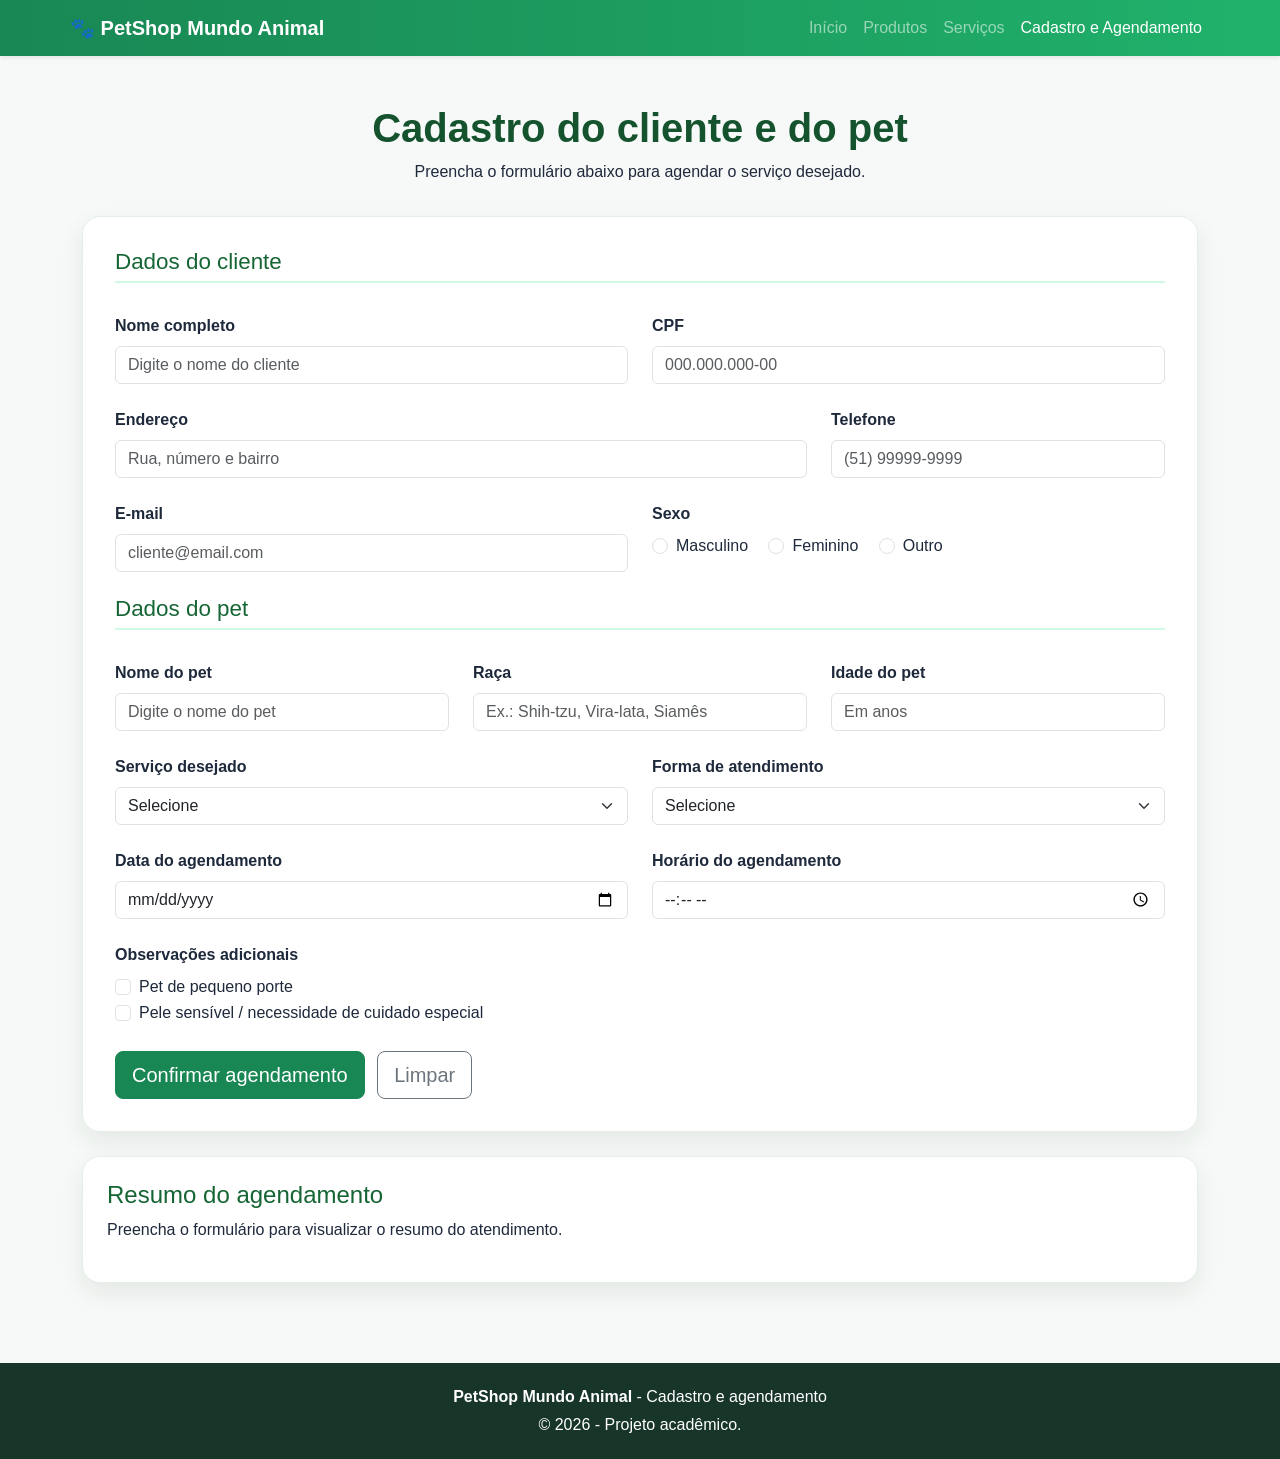
<file: cadastro.html>
<!DOCTYPE html>
<html lang="pt-BR">
<head>
  <meta charset="UTF-8">
  <meta name="viewport" content="width=device-width, initial-scale=1.0">
  <title>PetShop Mundo Animal - Cadastro e Agendamento</title>
  <link href="https://cdn.jsdelivr.net/npm/bootstrap@5.3.3/dist/css/bootstrap.min.css" rel="stylesheet">
  <link rel="stylesheet" href="style.css">
</head>
<body>
  <header class="site-header shadow-sm">
    <nav class="navbar navbar-expand-lg navbar-dark container" aria-label="Navegação principal">
      <a class="navbar-brand fw-bold" href="index.html">🐾 PetShop Mundo Animal</a>
      <button class="navbar-toggler" type="button" data-bs-toggle="collapse" data-bs-target="#menuPrincipal" aria-controls="menuPrincipal" aria-expanded="false" aria-label="Abrir menu">
        <span class="navbar-toggler-icon"></span>
      </button>
      <div class="collapse navbar-collapse" id="menuPrincipal">
        <ul class="navbar-nav ms-auto">
          <li class="nav-item"><a class="nav-link" href="index.html">Início</a></li>
          <li class="nav-item"><a class="nav-link" href="produtos.html">Produtos</a></li>
          <li class="nav-item"><a class="nav-link" href="servicos.html">Serviços</a></li>
          <li class="nav-item"><a class="nav-link active" href="cadastro.html">Cadastro e Agendamento</a></li>
        </ul>
      </div>
    </nav>
  </header>

  <main class="container py-5">
    <div class="section-title">
      <h1>Cadastro do cliente e do pet</h1>
      <p>Preencha o formulário abaixo para agendar o serviço desejado.</p>
    </div>

    <!-- Formulário exigido pela atividade -->
    <form id="agendamentoForm" class="form-card needs-validation" novalidate>
      <div class="row g-4">
        <div class="col-12">
          <h2 class="form-section-title">Dados do cliente</h2>
        </div>

        <div class="col-md-6">
          <label for="nomeCliente" class="form-label">Nome completo</label>
          <input type="text" class="form-control" id="nomeCliente" placeholder="Digite o nome do cliente" required>
          <div class="invalid-feedback">Informe o nome do cliente.</div>
        </div>

        <div class="col-md-6">
          <label for="cpf" class="form-label">CPF</label>
          <input type="text" class="form-control" id="cpf" placeholder="000.000.000-00" required>
          <div class="invalid-feedback">Informe o CPF.</div>
        </div>

        <div class="col-md-8">
          <label for="endereco" class="form-label">Endereço</label>
          <input type="text" class="form-control" id="endereco" placeholder="Rua, número e bairro" required>
          <div class="invalid-feedback">Informe o endereço.</div>
        </div>

        <div class="col-md-4">
          <label for="telefone" class="form-label">Telefone</label>
          <input type="tel" class="form-control" id="telefone" placeholder="(51) 99999-9999" required>
          <div class="invalid-feedback">Informe o telefone.</div>
        </div>

        <div class="col-md-6">
          <label for="email" class="form-label">E-mail</label>
          <input type="email" class="form-control" id="email" placeholder="cliente@email.com" required>
          <div class="invalid-feedback">Informe um e-mail válido.</div>
        </div>

        <div class="col-md-6">
          <span class="form-label d-block">Sexo</span>
          <div class="form-check form-check-inline">
            <input class="form-check-input" type="radio" name="sexo" id="sexoMasculino" value="Masculino" required>
            <label class="form-check-label" for="sexoMasculino">Masculino</label>
          </div>
          <div class="form-check form-check-inline">
            <input class="form-check-input" type="radio" name="sexo" id="sexoFeminino" value="Feminino" required>
            <label class="form-check-label" for="sexoFeminino">Feminino</label>
          </div>
          <div class="form-check form-check-inline">
            <input class="form-check-input" type="radio" name="sexo" id="sexoOutro" value="Outro" required>
            <label class="form-check-label" for="sexoOutro">Outro</label>
          </div>
        </div>

        <div class="col-12">
          <h2 class="form-section-title">Dados do pet</h2>
        </div>

        <div class="col-md-4">
          <label for="nomePet" class="form-label">Nome do pet</label>
          <input type="text" class="form-control" id="nomePet" placeholder="Digite o nome do pet" required>
          <div class="invalid-feedback">Informe o nome do pet.</div>
        </div>

        <div class="col-md-4">
          <label for="raca" class="form-label">Raça</label>
          <input type="text" class="form-control" id="raca" placeholder="Ex.: Shih-tzu, Vira-lata, Siamês" required>
          <div class="invalid-feedback">Informe a raça do pet.</div>
        </div>

        <div class="col-md-4">
          <label for="idade" class="form-label">Idade do pet</label>
          <input type="number" class="form-control" id="idade" min="0" max="30" placeholder="Em anos" required>
          <div class="invalid-feedback">Informe a idade do pet.</div>
        </div>

        <div class="col-md-6">
          <label for="servico" class="form-label">Serviço desejado</label>
          <select class="form-select" id="servico" required>
            <option value="">Selecione</option>
            <option>Banho</option>
            <option>Tosa</option>
          </select>
          <div class="invalid-feedback">Selecione um serviço.</div>
        </div>

        <div class="col-md-6">
          <label for="metodo" class="form-label">Forma de atendimento</label>
          <select class="form-select" id="metodo" required>
            <option value="">Selecione</option>
            <option>Tele-busca</option>
            <option>Entrega no local</option>
          </select>
          <div class="invalid-feedback">Selecione a forma de atendimento.</div>
        </div>

        <div class="col-md-6">
          <label for="dataAgendamento" class="form-label">Data do agendamento</label>
          <input type="date" class="form-control" id="dataAgendamento" required>
          <div class="invalid-feedback">Selecione a data.</div>
        </div>

        <div class="col-md-6">
          <label for="horaAgendamento" class="form-label">Horário do agendamento</label>
          <input type="time" class="form-control" id="horaAgendamento" min="08:00" max="18:00" required>
          <div class="invalid-feedback">Selecione o horário.</div>
        </div>

        <div class="col-12">
          <span class="form-label d-block">Observações adicionais</span>
          <div class="form-check">
            <input class="form-check-input" type="checkbox" id="portePequeno">
            <label class="form-check-label" for="portePequeno">Pet de pequeno porte</label>
          </div>
          <div class="form-check">
            <input class="form-check-input" type="checkbox" id="peleSensivel">
            <label class="form-check-label" for="peleSensivel">Pele sensível / necessidade de cuidado especial</label>
          </div>
        </div>

        <div class="col-12">
          <button type="submit" class="btn btn-success btn-lg">Confirmar agendamento</button>
          <button type="reset" class="btn btn-outline-secondary btn-lg ms-2">Limpar</button>
        </div>
      </div>
    </form>

    <section class="mt-4">
      <div class="summary-card" id="resumoAgendamento" aria-live="polite">
        <h2 class="h4">Resumo do agendamento</h2>
        <p>Preencha o formulário para visualizar o resumo do atendimento.</p>
      </div>
    </section>
  </main>

  <footer class="site-footer">
    <div class="container text-center">
      <p class="mb-1"><strong>PetShop Mundo Animal</strong> - Cadastro e agendamento</p>
      <p class="mb-0">© <span id="currentYear"></span> - Projeto acadêmico.</p>
    </div>
  </footer>

  <script src="https://cdn.jsdelivr.net/npm/bootstrap@5.3.3/dist/js/bootstrap.bundle.min.js"></script>
  <script src="script.js"></script>
</body>
</html>
</file>
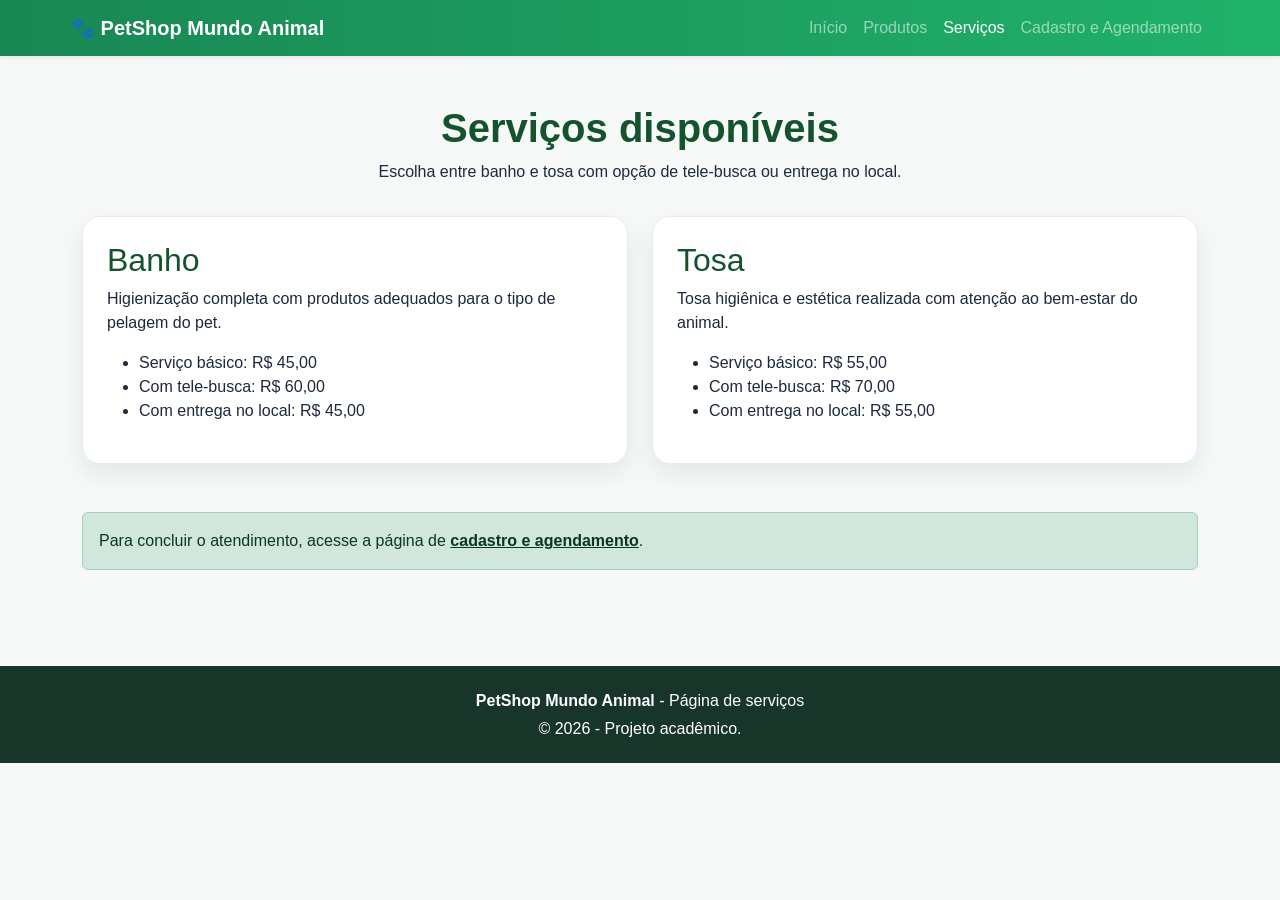
<file: servicos.html>
<!DOCTYPE html>
<html lang="pt-BR">
<head>
  <meta charset="UTF-8">
  <meta name="viewport" content="width=device-width, initial-scale=1.0">
  <title>PetShop Mundo Animal - Serviços</title>
  <link href="https://cdn.jsdelivr.net/npm/bootstrap@5.3.3/dist/css/bootstrap.min.css" rel="stylesheet">
  <link rel="stylesheet" href="style.css">
</head>
<body>
  <header class="site-header shadow-sm">
    <nav class="navbar navbar-expand-lg navbar-dark container" aria-label="Navegação principal">
      <a class="navbar-brand fw-bold" href="index.html">🐾 PetShop Mundo Animal</a>
      <button class="navbar-toggler" type="button" data-bs-toggle="collapse" data-bs-target="#menuPrincipal" aria-controls="menuPrincipal" aria-expanded="false" aria-label="Abrir menu">
        <span class="navbar-toggler-icon"></span>
      </button>
      <div class="collapse navbar-collapse" id="menuPrincipal">
        <ul class="navbar-nav ms-auto">
          <li class="nav-item"><a class="nav-link" href="index.html">Início</a></li>
          <li class="nav-item"><a class="nav-link" href="produtos.html">Produtos</a></li>
          <li class="nav-item"><a class="nav-link active" href="servicos.html">Serviços</a></li>
          <li class="nav-item"><a class="nav-link" href="cadastro.html">Cadastro e Agendamento</a></li>
        </ul>
      </div>
    </nav>
  </header>

  <main class="container py-5">
    <div class="section-title">
      <h1>Serviços disponíveis</h1>
      <p>Escolha entre banho e tosa com opção de tele-busca ou entrega no local.</p>
    </div>

    <div class="row g-4">
      <div class="col-md-6">
        <article class="service-card h-100">
          <h2>Banho</h2>
          <p>Higienização completa com produtos adequados para o tipo de pelagem do pet.</p>
          <ul>
            <li>Serviço básico: R$ 45,00</li>
            <li>Com tele-busca: R$ 60,00</li>
            <li>Com entrega no local: R$ 45,00</li>
          </ul>
        </article>
      </div>

      <div class="col-md-6">
        <article class="service-card h-100">
          <h2>Tosa</h2>
          <p>Tosa higiênica e estética realizada com atenção ao bem-estar do animal.</p>
          <ul>
            <li>Serviço básico: R$ 55,00</li>
            <li>Com tele-busca: R$ 70,00</li>
            <li>Com entrega no local: R$ 55,00</li>
          </ul>
        </article>
      </div>
    </div>

    <section class="mt-5">
      <div class="alert alert-success" role="alert">
        Para concluir o atendimento, acesse a página de <a href="cadastro.html" class="alert-link">cadastro e agendamento</a>.
      </div>
    </section>
  </main>

  <footer class="site-footer">
    <div class="container text-center">
      <p class="mb-1"><strong>PetShop Mundo Animal</strong> - Página de serviços</p>
      <p class="mb-0">© <span id="currentYear"></span> - Projeto acadêmico.</p>
    </div>
  </footer>

  <script src="https://cdn.jsdelivr.net/npm/bootstrap@5.3.3/dist/js/bootstrap.bundle.min.js"></script>
  <script src="script.js"></script>
</body>
</html>
</file>
<file: style.css>
/* Estilos gerais do projeto */
body {
  font-family: Arial, Helvetica, sans-serif;
  background: #f6f9f7;
  color: #1e293b;
}

/* Cabeçalho e rodapé */
.site-header {
  background: linear-gradient(90deg, #198754, #20b26b);
}

.site-footer {
  background: #18352a;
  color: #ffffff;
  padding: 1.4rem 0;
  margin-top: 2rem;
}

/* Blocos principais */
.hero-section {
  padding: 4.5rem 0;
  background: linear-gradient(180deg, #e9f9ef, #ffffff);
}

.hero-clock {
  font-size: 1.15rem;
  font-weight: bold;
  color: #198754;
}

.section-title {
  text-align: center;
  margin-bottom: 2rem;
}

.section-title h1,
.section-title h2 {
  font-weight: 700;
  color: #14532d;
}

.carousel-img {
  height: 430px;
  object-fit: cover;
}

.carousel-caption {
  background: rgba(0, 0, 0, 0.45);
  border-radius: 12px;
  padding: 1rem;
}

/* Cartões */
.info-card,
.product-card,
.service-card,
.form-card,
.summary-card {
  background: #ffffff;
  border-radius: 18px;
  box-shadow: 0 10px 25px rgba(22, 36, 29, 0.08);
  border: 1px solid #e5efe8;
}

.info-card,
.service-card,
.summary-card {
  padding: 1.5rem;
}

.product-card img {
  height: 240px;
  width: 100%;
  object-fit: cover;
}

.product-card h3,
.service-card h2 {
  color: #14532d;
}

.category-title {
  margin-bottom: 1.2rem;
  color: #166534;
  border-left: 6px solid #22c55e;
  padding-left: 0.8rem;
}

.price {
  font-weight: 700;
  color: #198754;
  font-size: 1.1rem;
}

/* Formulário */
.form-card {
  padding: 2rem;
}

.form-section-title {
  margin-bottom: 0.4rem;
  color: #166534;
  font-size: 1.4rem;
  border-bottom: 2px solid #d1fae5;
  padding-bottom: 0.35rem;
}

.form-label {
  font-weight: 600;
}

.summary-card h2 {
  color: #166534;
}

/* Acessibilidade e foco */
a:focus,
button:focus,
input:focus,
select:focus {
  outline: 3px solid #86efac;
  outline-offset: 2px;
}

/* Responsividade */
@media (max-width: 768px) {
  .carousel-img {
    height: 250px;
  }

  .hero-section {
    padding: 3rem 0;
  }
}
</file>
